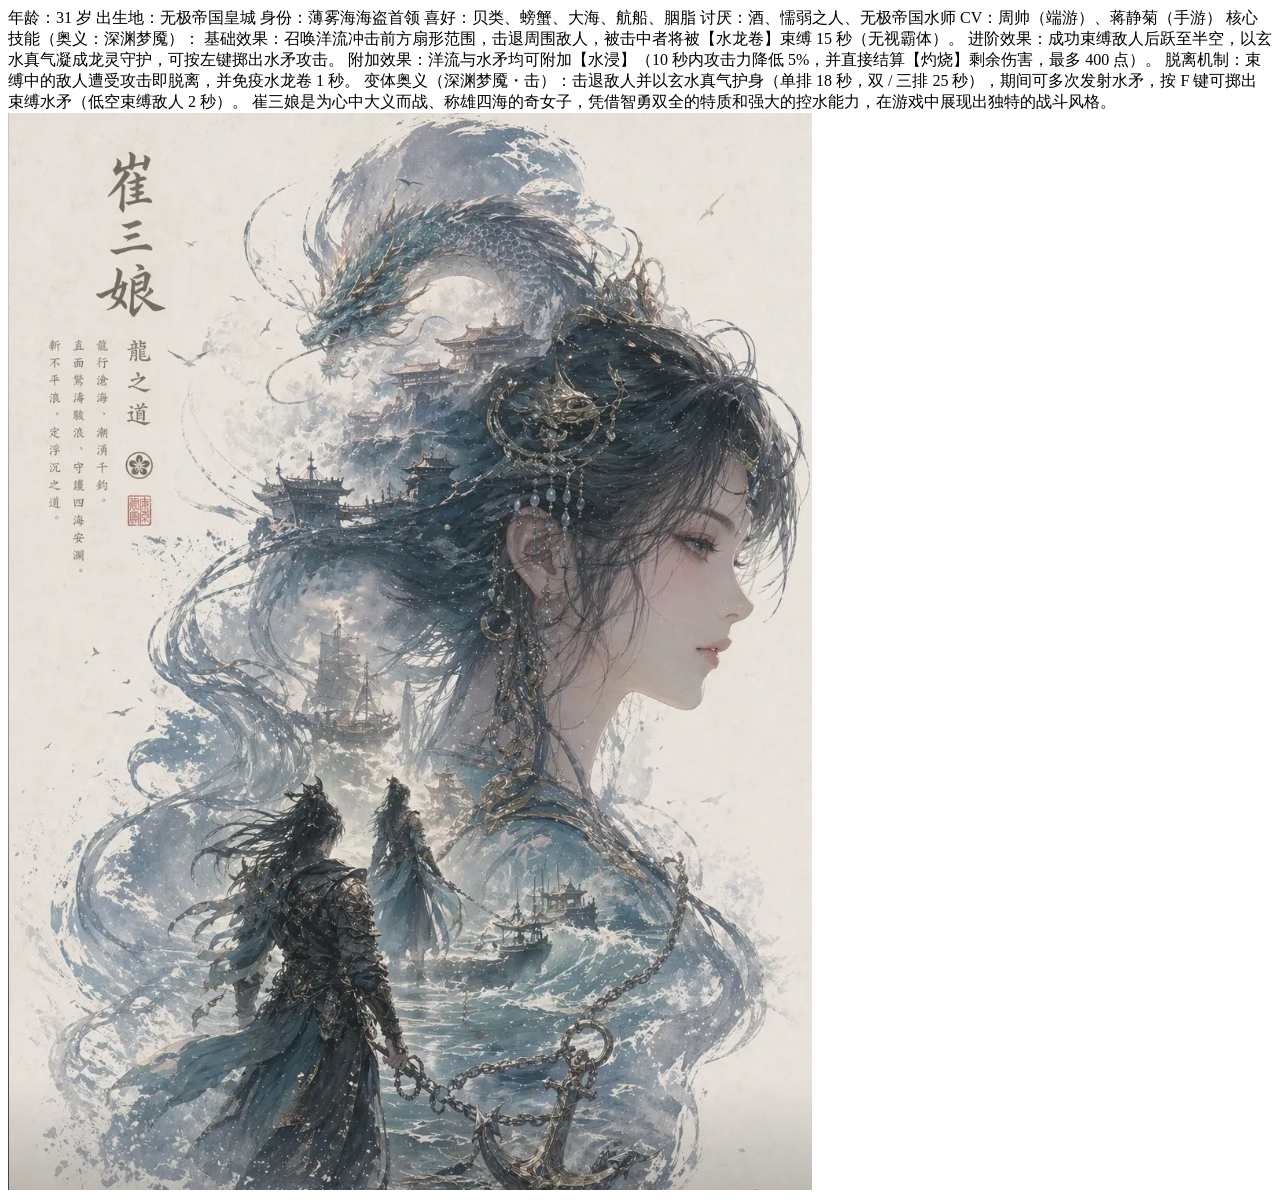
<file: cuisanniang.html>
<!DOCTYPE html>
<html lang="en">
<head>
    <meta charset="UTF-8">
    <meta name="viewport" content="width=device-width, initial-scale=1.0">
    <title>崔三娘</title>
</head>
<body>
    <div>
        年龄：31 岁
出生地：无极帝国皇城
身份：薄雾海海盗首领
喜好：贝类、螃蟹、大海、航船、胭脂
讨厌：酒、懦弱之人、无极帝国水师
CV：周帅（端游）、蒋静菊（手游）
核心技能（奥义：深渊梦魇）：
基础效果：召唤洋流冲击前方扇形范围，击退周围敌人，被击中者将被【水龙卷】束缚 15 秒（无视霸体）。
进阶效果：成功束缚敌人后跃至半空，以玄水真气凝成龙灵守护，可按左键掷出水矛攻击。
附加效果：洋流与水矛均可附加【水浸】（10 秒内攻击力降低 5%，并直接结算【灼烧】剩余伤害，最多 400 点）。
脱离机制：束缚中的敌人遭受攻击即脱离，并免疫水龙卷 1 秒。
变体奥义（深渊梦魇・击）：击退敌人并以玄水真气护身（单排 18 秒，双 / 三排 25 秒），期间可多次发射水矛，按 F 键可掷出束缚水矛（低空束缚敌人 2 秒）。
崔三娘是为心中大义而战、称雄四海的奇女子，凭借智勇双全的特质和强大的控水能力，在游戏中展现出独特的战斗风格。
        <img src="./崔三娘.png"/>
    </div>
    
</body>
</html>
</file>
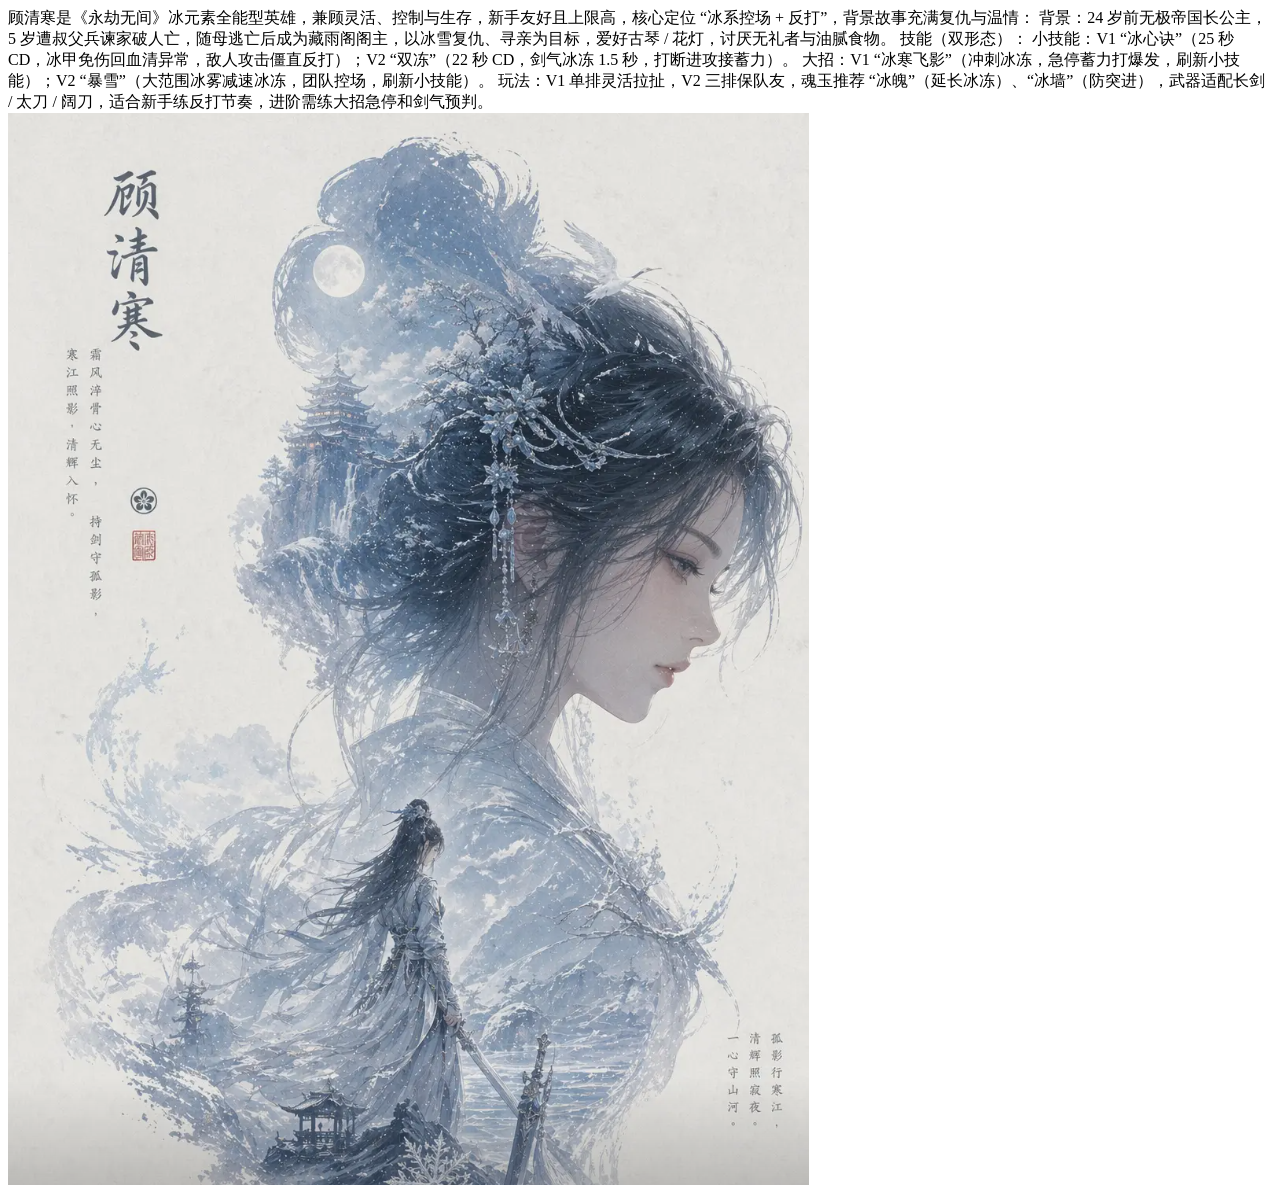
<file: guqinghang.html>
<!DOCTYPE html>
<html lang="en">
<head>
    <meta charset="UTF-8">
    <meta name="viewport" content="width=device-width, initial-scale=1.0">
    <title>顾轻寒</title>
</head>
<body>
    <div>
        顾清寒是《永劫无间》冰元素全能型英雄，兼顾灵活、控制与生存，新手友好且上限高，核心定位 “冰系控场 + 反打”，背景故事充满复仇与温情：
背景：24 岁前无极帝国长公主，5 岁遭叔父兵谏家破人亡，随母逃亡后成为藏雨阁阁主，以冰雪复仇、寻亲为目标，爱好古琴 / 花灯，讨厌无礼者与油腻食物。
技能（双形态）：
小技能：V1 “冰心诀”（25 秒 CD，冰甲免伤回血清异常，敌人攻击僵直反打）；V2 “双冻”（22 秒 CD，剑气冰冻 1.5 秒，打断进攻接蓄力）。
大招：V1 “冰寒飞影”（冲刺冰冻，急停蓄力打爆发，刷新小技能）；V2 “暴雪”（大范围冰雾减速冰冻，团队控场，刷新小技能）。
玩法：V1 单排灵活拉扯，V2 三排保队友，魂玉推荐 “冰魄”（延长冰冻）、“冰墙”（防突进），武器适配长剑 / 太刀 / 阔刀，适合新手练反打节奏，进阶需练大招急停和剑气预判。
        <div></div>
        <img src="./顾清寒.png"/>
    </div>
    
</body>
</html>
</file>
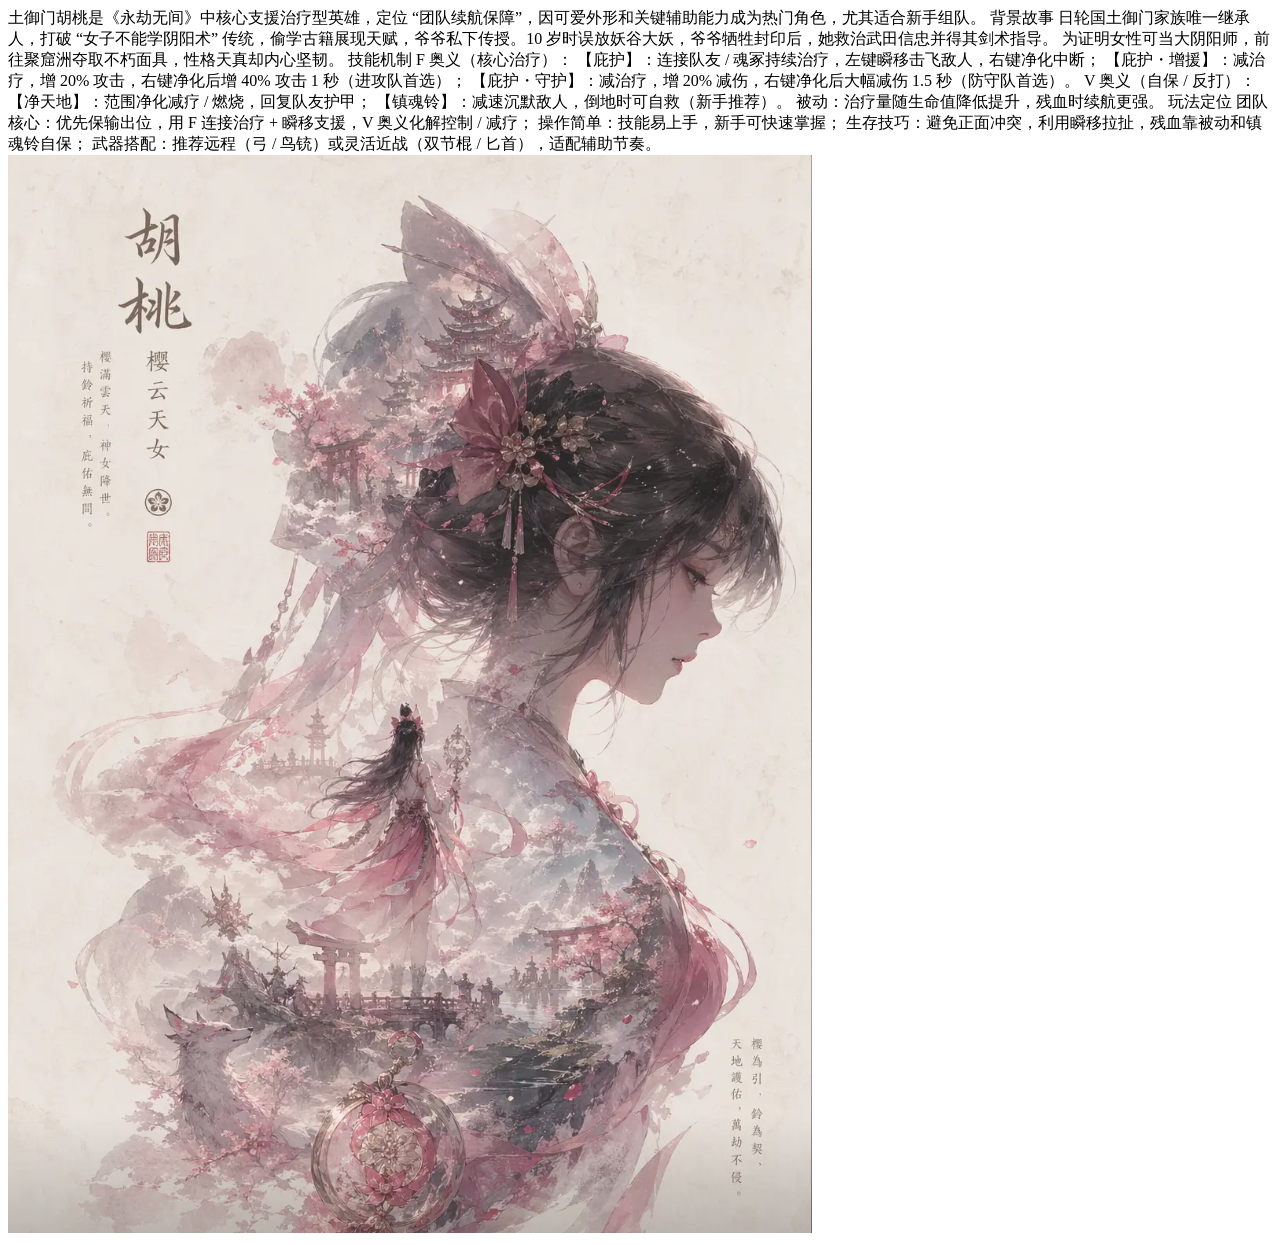
<file: hutao.html>
<!DOCTYPE html>
<html lang="en">
<head>
    <meta charset="UTF-8">
    <meta name="viewport" content="width=device-width, initial-scale=1.0">
    <title>胡桃</title>
</head>
<body>
    <div>
        土御门胡桃是《永劫无间》中核心支援治疗型英雄，定位 “团队续航保障”，因可爱外形和关键辅助能力成为热门角色，尤其适合新手组队。
背景故事
日轮国土御门家族唯一继承人，打破 “女子不能学阴阳术” 传统，偷学古籍展现天赋，爷爷私下传授。10 岁时误放妖谷大妖，爷爷牺牲封印后，她救治武田信忠并得其剑术指导。
为证明女性可当大阴阳师，前往聚窟洲夺取不朽面具，性格天真却内心坚韧。
技能机制
F 奥义（核心治疗）：
【庇护】：连接队友 / 魂冢持续治疗，左键瞬移击飞敌人，右键净化中断；
【庇护・增援】：减治疗，增 20% 攻击，右键净化后增 40% 攻击 1 秒（进攻队首选）；
【庇护・守护】：减治疗，增 20% 减伤，右键净化后大幅减伤 1.5 秒（防守队首选）。
V 奥义（自保 / 反打）：
【净天地】：范围净化减疗 / 燃烧，回复队友护甲；
【镇魂铃】：减速沉默敌人，倒地时可自救（新手推荐）。
被动：治疗量随生命值降低提升，残血时续航更强。
玩法定位
团队核心：优先保输出位，用 F 连接治疗 + 瞬移支援，V 奥义化解控制 / 减疗；
操作简单：技能易上手，新手可快速掌握；
生存技巧：避免正面冲突，利用瞬移拉扯，残血靠被动和镇魂铃自保；
武器搭配：推荐远程（弓 / 鸟铳）或灵活近战（双节棍 / 匕首），适配辅助节奏。
            <img src="./胡桃.png"/>
    </div>
    
</body>
</html>
</file>
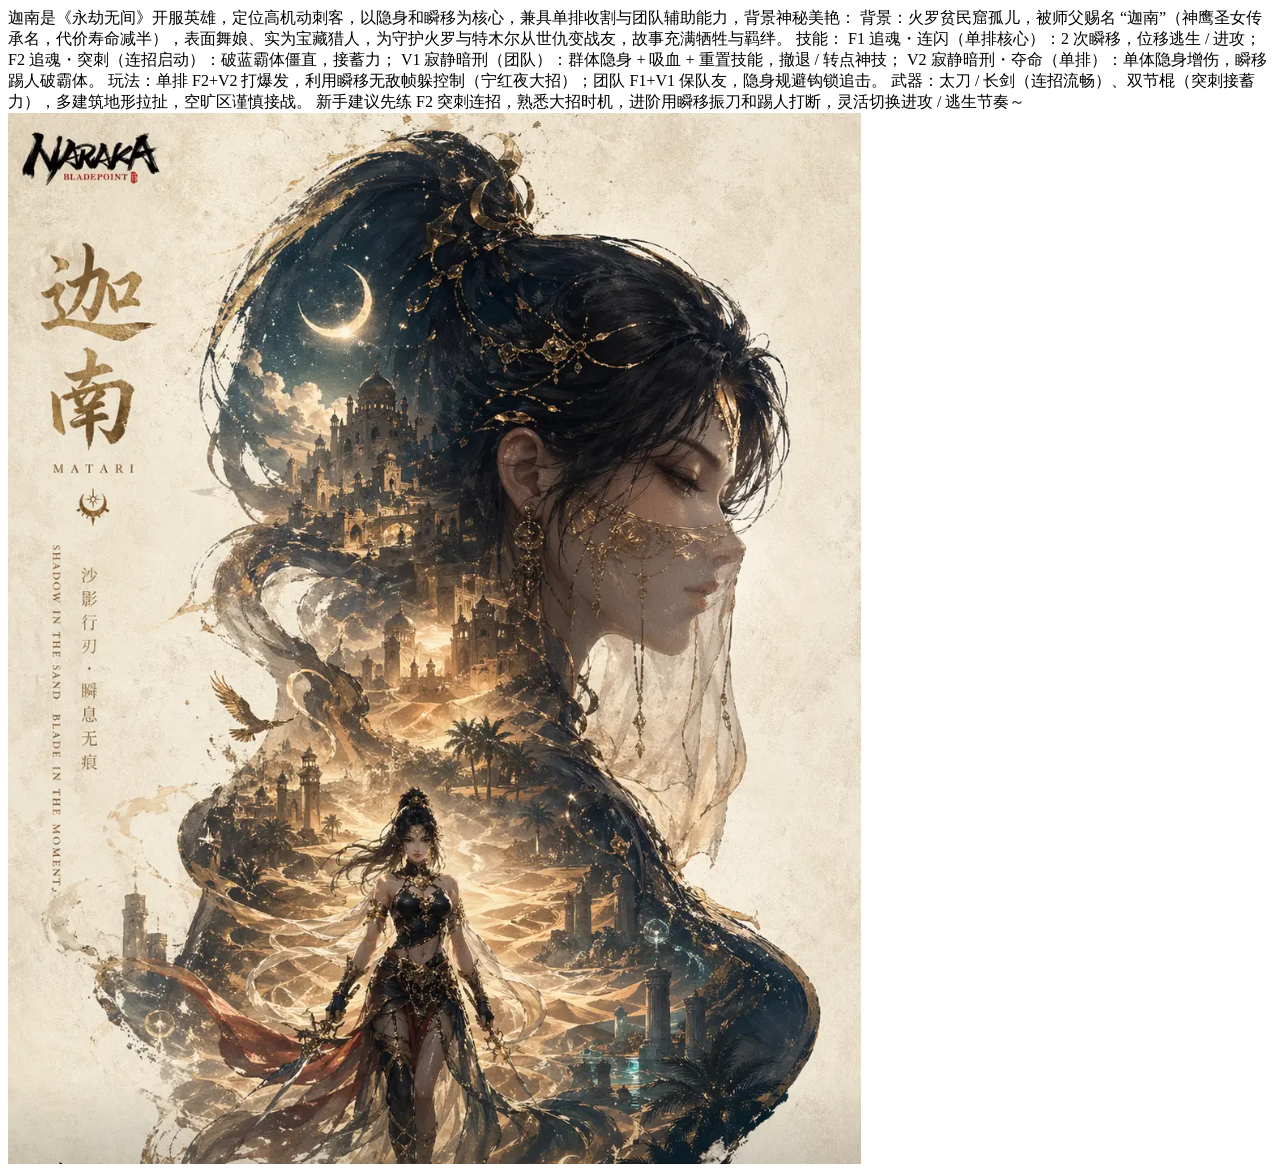
<file: jianan.html>
<!DOCTYPE html>
<html lang="en">
<head>
    <meta charset="UTF-8">
    <meta name="viewport" content="width=device-width, initial-scale=1.0">
    <title>迦南</title>
</head>
<body>
    <div>
        迦南是《永劫无间》开服英雄，定位高机动刺客，以隐身和瞬移为核心，兼具单排收割与团队辅助能力，背景神秘美艳：
背景：火罗贫民窟孤儿，被师父赐名 “迦南”（神鹰圣女传承名，代价寿命减半），表面舞娘、实为宝藏猎人，为守护火罗与特木尔从世仇变战友，故事充满牺牲与羁绊。
技能：
F1 追魂・连闪（单排核心）：2 次瞬移，位移逃生 / 进攻；
F2 追魂・突刺（连招启动）：破蓝霸体僵直，接蓄力；
V1 寂静暗刑（团队）：群体隐身 + 吸血 + 重置技能，撤退 / 转点神技；
V2 寂静暗刑・夺命（单排）：单体隐身增伤，瞬移踢人破霸体。
玩法：单排 F2+V2 打爆发，利用瞬移无敌帧躲控制（宁红夜大招）；团队 F1+V1 保队友，隐身规避钩锁追击。
武器：太刀 / 长剑（连招流畅）、双节棍（突刺接蓄力），多建筑地形拉扯，空旷区谨慎接战。
新手建议先练 F2 突刺连招，熟悉大招时机，进阶用瞬移振刀和踢人打断，灵活切换进攻 / 逃生节奏～
        <img src="./迦南.png"/>
    </div>
    
</body>
</html>
</file>
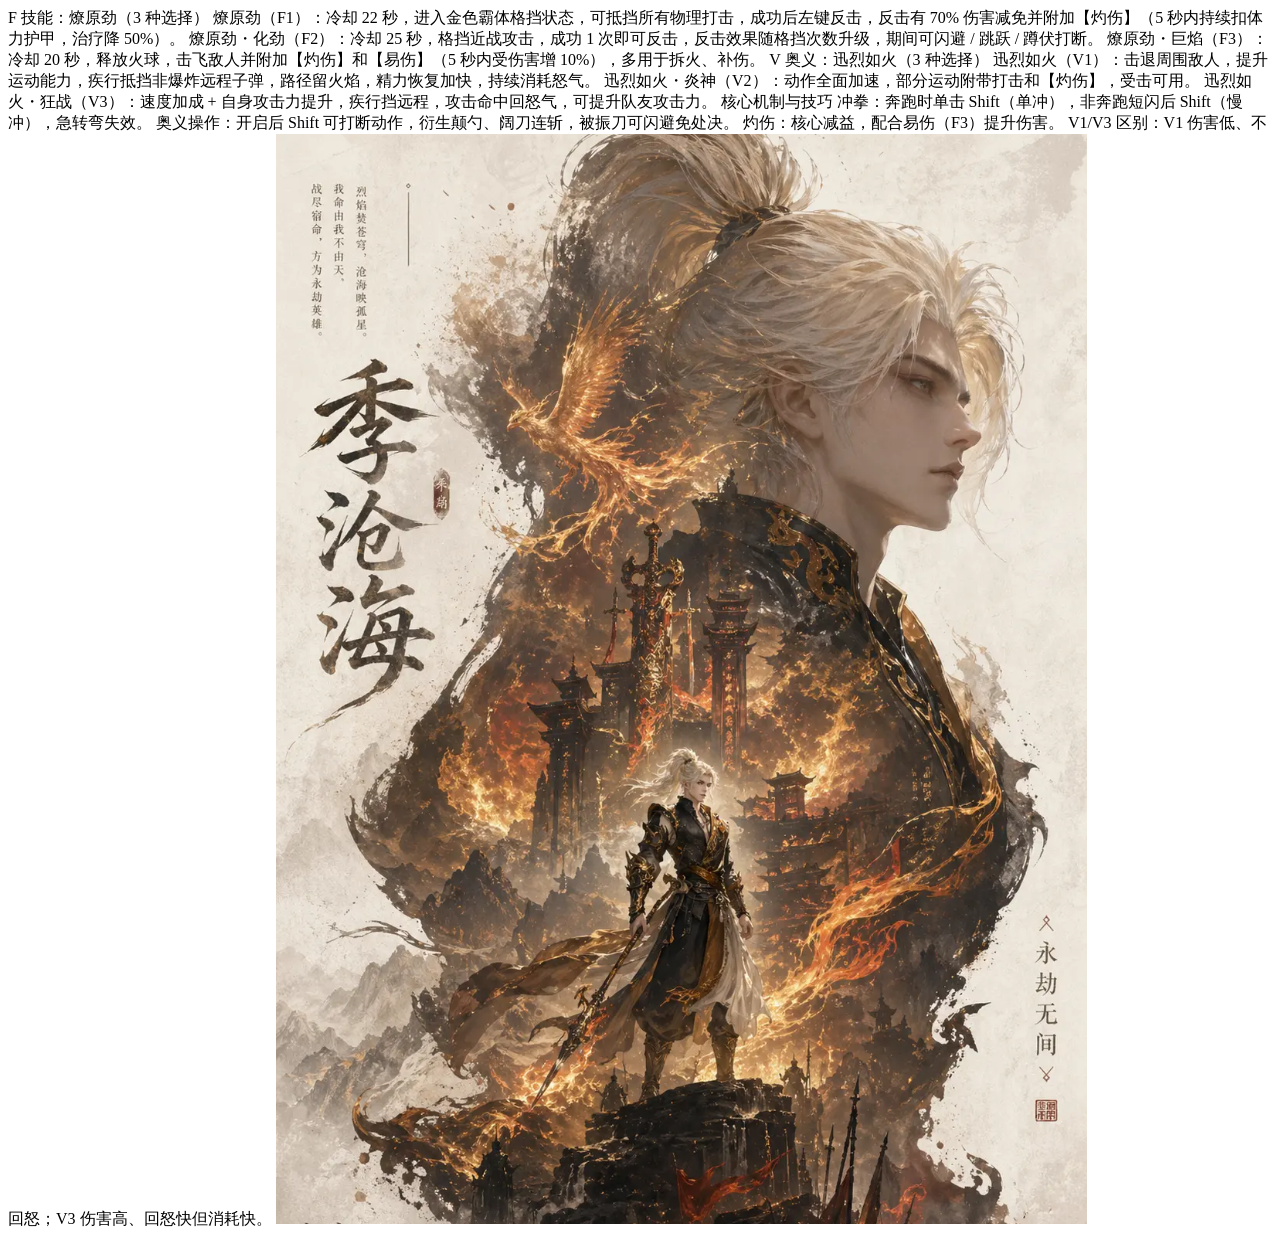
<file: jicanghai.html>
<!DOCTYPE html>
<html lang="en">
<head>
    <meta charset="UTF-8">
    <meta name="viewport" content="width=device-width, initial-scale=1.0">
    <title>季沧海</title>
</head>
<body>
    <div>
        F 技能：燎原劲（3 种选择）
燎原劲（F1）：冷却 22 秒，进入金色霸体格挡状态，可抵挡所有物理打击，成功后左键反击，反击有 70% 伤害减免并附加【灼伤】（5 秒内持续扣体力护甲，治疗降 50%）。
燎原劲・化劲（F2）：冷却 25 秒，格挡近战攻击，成功 1 次即可反击，反击效果随格挡次数升级，期间可闪避 / 跳跃 / 蹲伏打断。
燎原劲・巨焰（F3）：冷却 20 秒，释放火球，击飞敌人并附加【灼伤】和【易伤】（5 秒内受伤害增 10%），多用于拆火、补伤。
V 奥义：迅烈如火（3 种选择）
迅烈如火（V1）：击退周围敌人，提升运动能力，疾行抵挡非爆炸远程子弹，路径留火焰，精力恢复加快，持续消耗怒气。
迅烈如火・炎神（V2）：动作全面加速，部分运动附带打击和【灼伤】，受击可用。
迅烈如火・狂战（V3）：速度加成 + 自身攻击力提升，疾行挡远程，攻击命中回怒气，可提升队友攻击力。
核心机制与技巧
冲拳：奔跑时单击 Shift（单冲），非奔跑短闪后 Shift（慢冲），急转弯失效。
奥义操作：开启后 Shift 可打断动作，衍生颠勺、阔刀连斩，被振刀可闪避免处决。
灼伤：核心减益，配合易伤（F3）提升伤害。
V1/V3 区别：V1 伤害低、不回怒；V3 伤害高、回怒快但消耗快。
        <img src="./季沧海.png"/>
    </div>
    
</body>
</html>
</file>
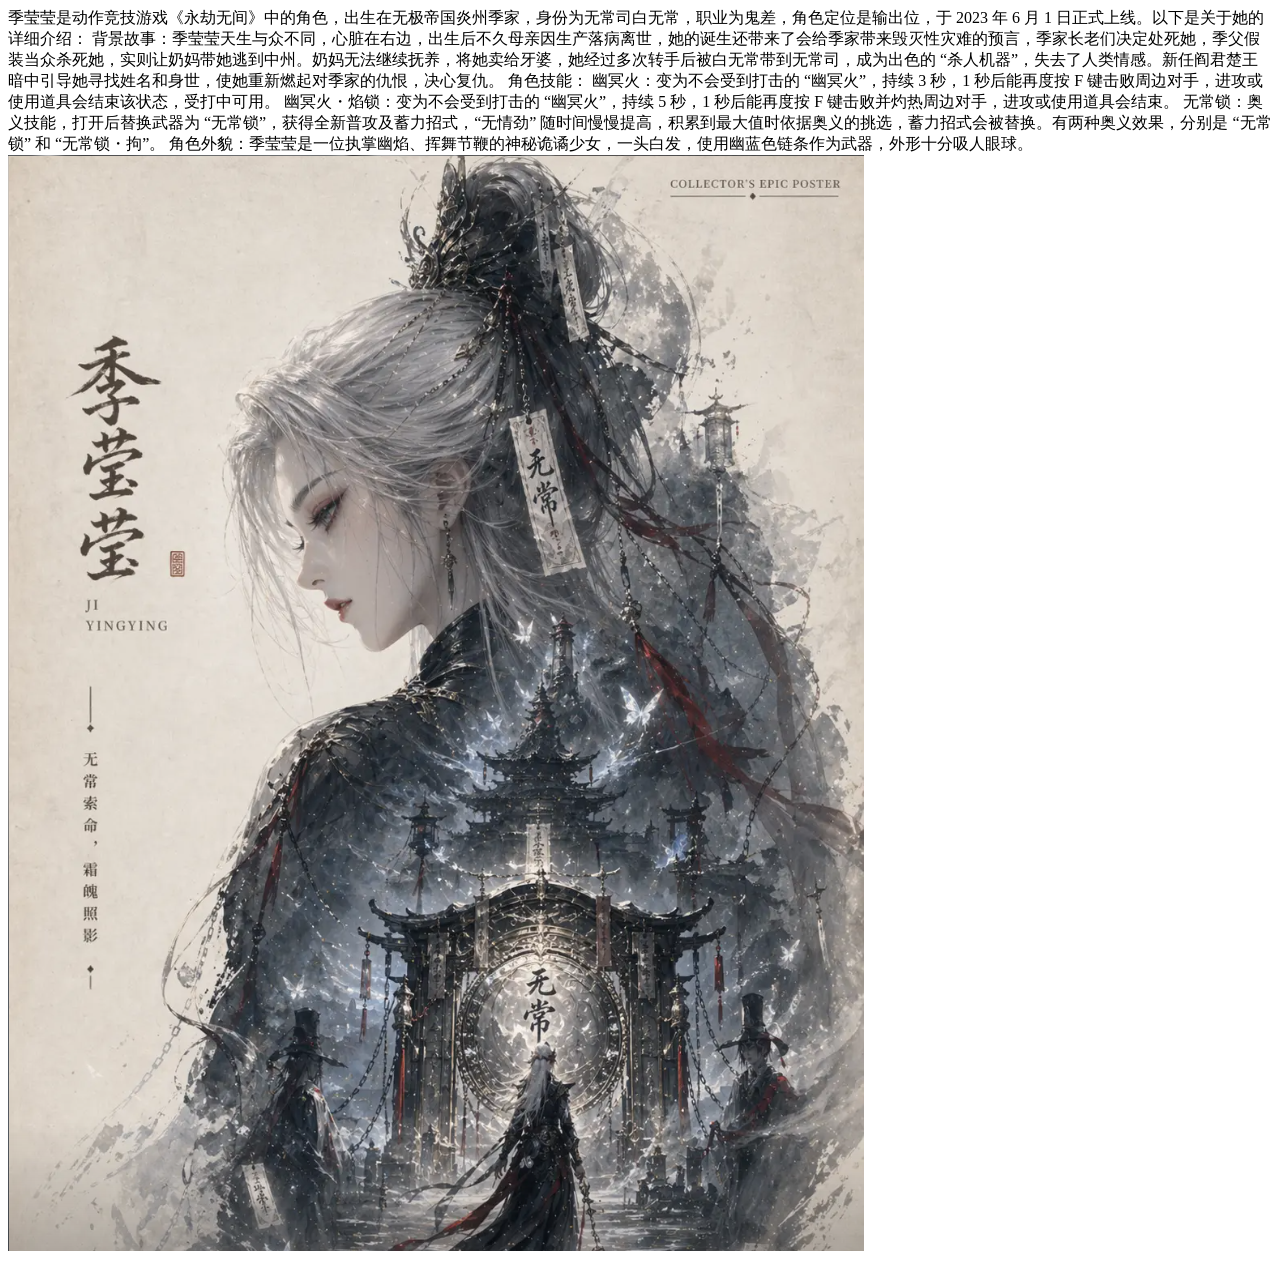
<file: jiyinyin.html>
<!DOCTYPE html>
<html lang="en">
<head>
    <meta charset="UTF-8">
    <meta name="viewport" content="width=device-width, initial-scale=1.0">
    <title>季莹莹</title>
</head>
<body>
    <div>
        季莹莹是动作竞技游戏《永劫无间》中的角色，出生在无极帝国炎州季家，身份为无常司白无常，职业为鬼差，角色定位是输出位，于 2023 年 6 月 1 日正式上线。以下是关于她的详细介绍：
背景故事：季莹莹天生与众不同，心脏在右边，出生后不久母亲因生产落病离世，她的诞生还带来了会给季家带来毁灭性灾难的预言，季家长老们决定处死她，季父假装当众杀死她，实则让奶妈带她逃到中州。奶妈无法继续抚养，将她卖给牙婆，她经过多次转手后被白无常带到无常司，成为出色的 “杀人机器”，失去了人类情感。新任阎君楚王暗中引导她寻找姓名和身世，使她重新燃起对季家的仇恨，决心复仇。
角色技能：
幽冥火：变为不会受到打击的 “幽冥火”，持续 3 秒，1 秒后能再度按 F 键击败周边对手，进攻或使用道具会结束该状态，受打中可用。
幽冥火・焰锁：变为不会受到打击的 “幽冥火”，持续 5 秒，1 秒后能再度按 F 键击败并灼热周边对手，进攻或使用道具会结束。
无常锁：奥义技能，打开后替换武器为 “无常锁”，获得全新普攻及蓄力招式，“无情劲” 随时间慢慢提高，积累到最大值时依据奥义的挑选，蓄力招式会被替换。有两种奥义效果，分别是 “无常锁” 和 “无常锁・拘”。
角色外貌：季莹莹是一位执掌幽焰、挥舞节鞭的神秘诡谲少女，一头白发，使用幽蓝色链条作为武器，外形十分吸人眼球。
        <img src="./季莹莹.png"/>
    </div>
    
</body>
</html>
</file>
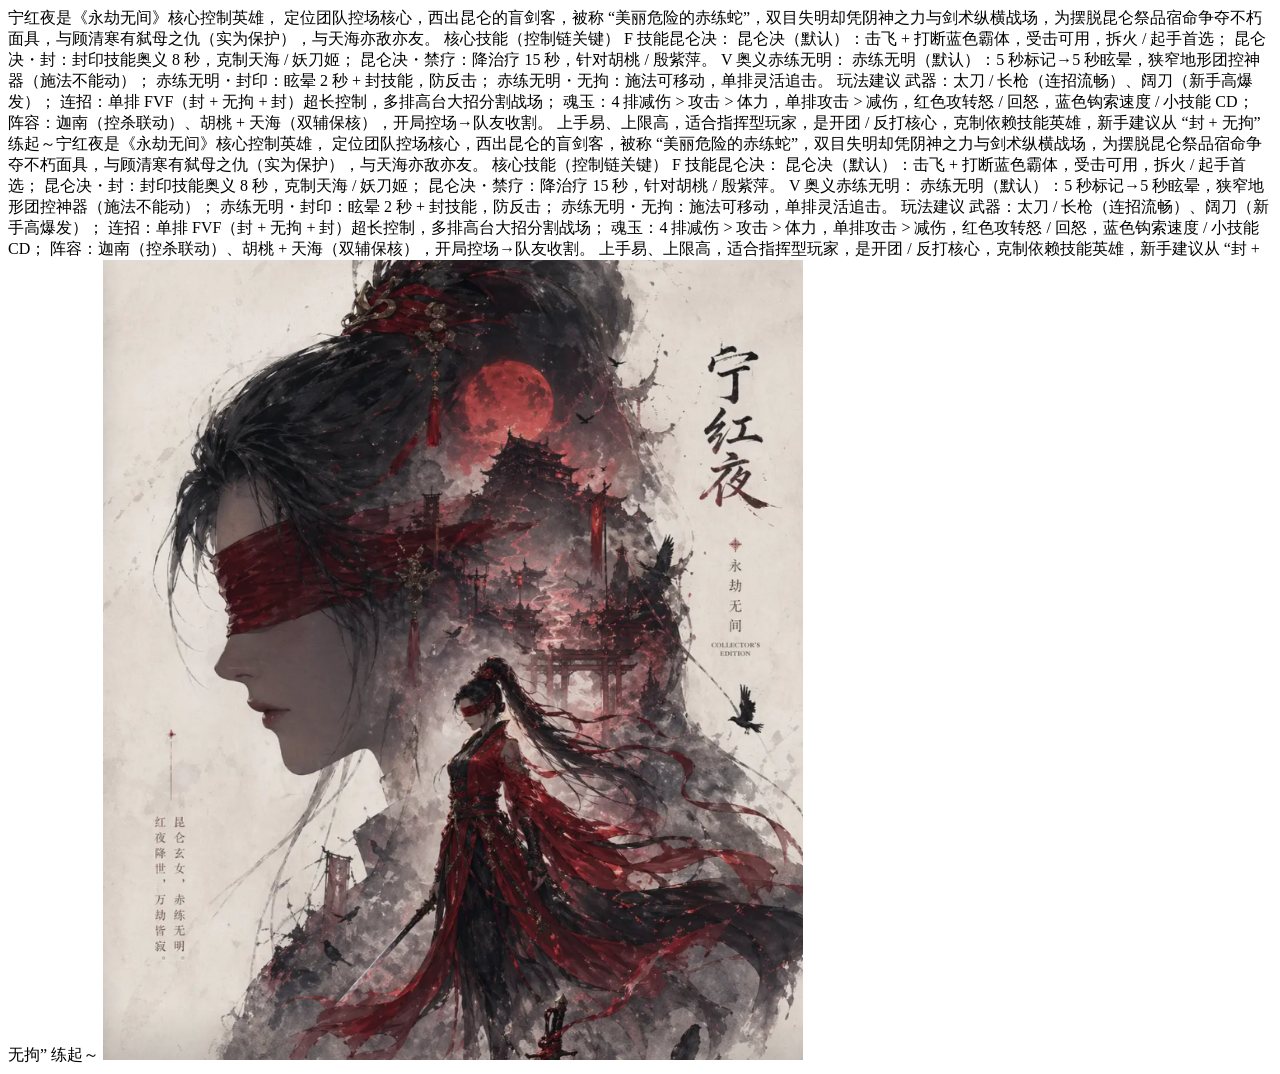
<file: ning.html>
<!DOCTYPE html>
<html lang="en">
<head>
    <meta charset="UTF-8">
    <meta name="viewport" content="width=device-width, initial-scale=1.0">
    <title>宁红夜</title>
    <style>
        img{
            width: 700px;
            height: 800px;
        }
    </style>
</head>
<body>
    <div>
        宁红夜是《永劫无间》核心控制英雄，
        定位团队控场核心，西出昆仑的盲剑客，被称 “美丽危险的赤练蛇”，双目失明却凭阴神之力与剑术纵横战场，为摆脱昆仑祭品宿命争夺不朽面具，与顾清寒有弑母之仇（实为保护），与天海亦敌亦友。
        核心技能（控制链关键）
        F 技能昆仑决：
        昆仑决（默认）：击飞 + 打断蓝色霸体，受击可用，拆火 / 起手首选；
        昆仑决・封：封印技能奥义 8 秒，克制天海 / 妖刀姬；
        昆仑决・禁疗：降治疗 15 秒，针对胡桃 / 殷紫萍。
        V 奥义赤练无明：
        赤练无明（默认）：5 秒标记→5 秒眩晕，狭窄地形团控神器（施法不能动）；
        赤练无明・封印：眩晕 2 秒 + 封技能，防反击；
        赤练无明・无拘：施法可移动，单排灵活追击。
        玩法建议
        武器：太刀 / 长枪（连招流畅）、阔刀（新手高爆发）；
        连招：单排 FVF（封 + 无拘 + 封）超长控制，多排高台大招分割战场；
        魂玉：4 排减伤 > 攻击 > 体力，单排攻击 > 减伤，红色攻转怒 / 回怒，蓝色钩索速度 / 小技能 CD；
        阵容：迦南（控杀联动）、胡桃 + 天海（双辅保核），开局控场→队友收割。
        上手易、上限高，适合指挥型玩家，是开团 / 反打核心，克制依赖技能英雄，新手建议从 “封 + 无拘” 练起～宁红夜是《永劫无间》核心控制英雄，
        定位团队控场核心，西出昆仑的盲剑客，被称 “美丽危险的赤练蛇”，双目失明却凭阴神之力与剑术纵横战场，为摆脱昆仑祭品宿命争夺不朽面具，与顾清寒有弑母之仇（实为保护），与天海亦敌亦友。
        核心技能（控制链关键）
        F 技能昆仑决：
        昆仑决（默认）：击飞 + 打断蓝色霸体，受击可用，拆火 / 起手首选；
        昆仑决・封：封印技能奥义 8 秒，克制天海 / 妖刀姬；
        昆仑决・禁疗：降治疗 15 秒，针对胡桃 / 殷紫萍。
        V 奥义赤练无明：
        赤练无明（默认）：5 秒标记→5 秒眩晕，狭窄地形团控神器（施法不能动）；
        赤练无明・封印：眩晕 2 秒 + 封技能，防反击；
        赤练无明・无拘：施法可移动，单排灵活追击。
        玩法建议
        武器：太刀 / 长枪（连招流畅）、阔刀（新手高爆发）；
        连招：单排 FVF（封 + 无拘 + 封）超长控制，多排高台大招分割战场；
        魂玉：4 排减伤 > 攻击 > 体力，单排攻击 > 减伤，红色攻转怒 / 回怒，蓝色钩索速度 / 小技能 CD；
        阵容：迦南（控杀联动）、胡桃 + 天海（双辅保核），开局控场→队友收割。
        上手易、上限高，适合指挥型玩家，是开团 / 反打核心，克制依赖技能英雄，新手建议从 “封 + 无拘” 练起～
        <img src="./宁红夜.png"/>
    </div>
</body>
</html>
</file>
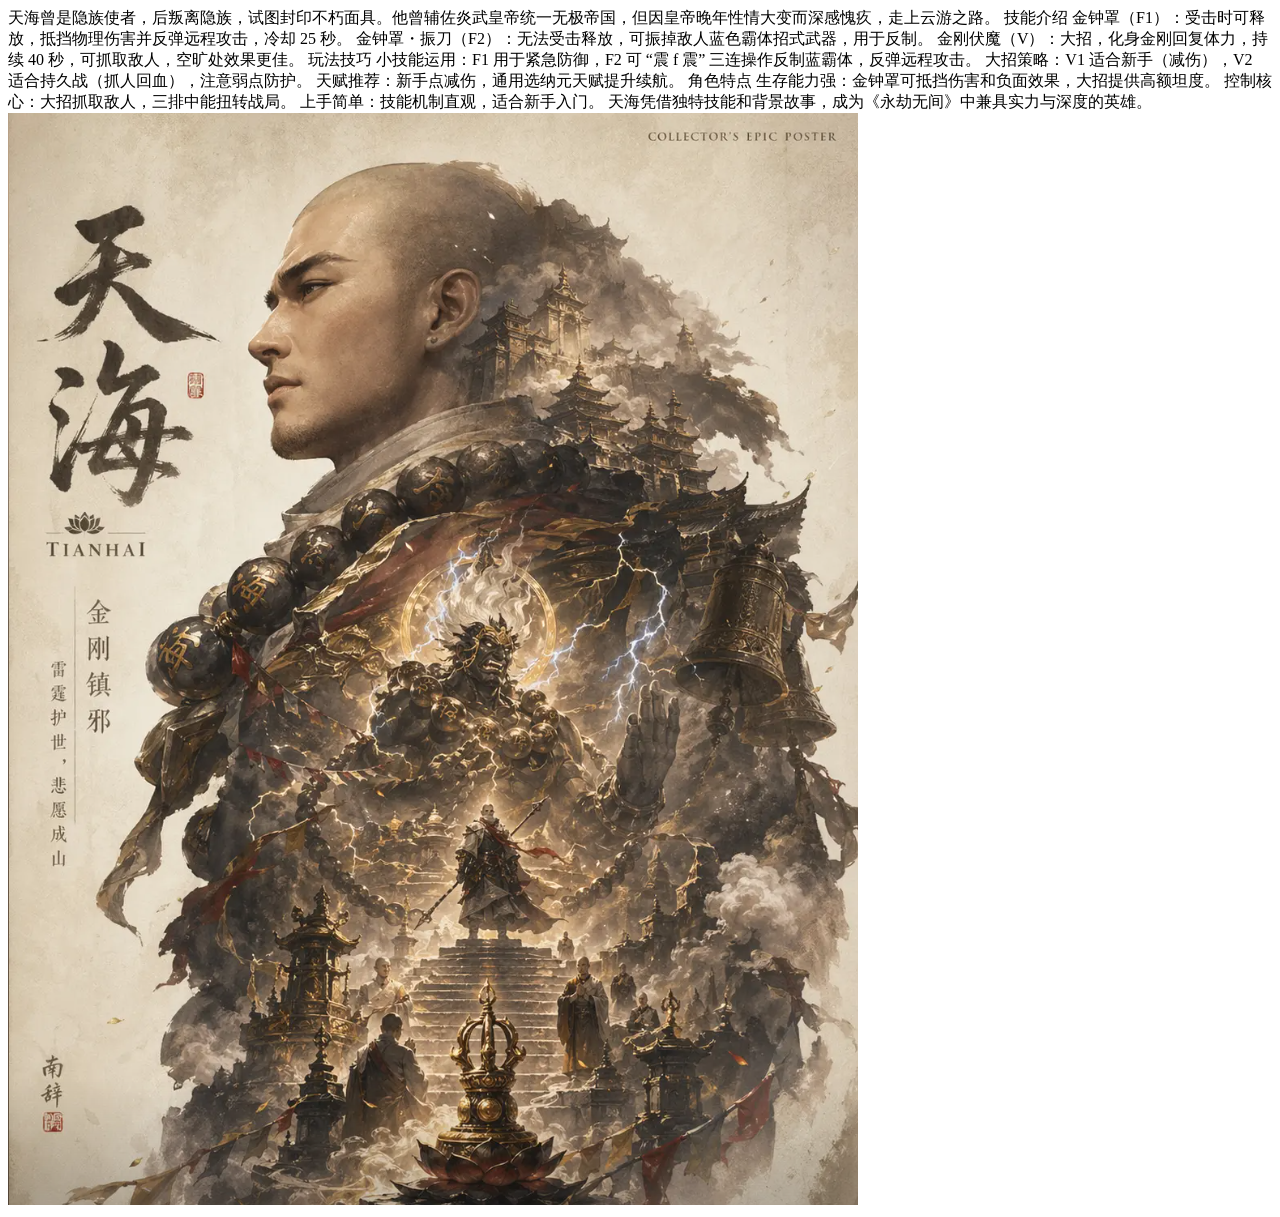
<file: tianhai.html>
<!DOCTYPE html>
<html lang="en">
<head>
    <meta charset="UTF-8">
    <meta name="viewport" content="width=device-width, initial-scale=1.0">
    <title>天海</title>
</head>
<body>
    <div>
        天海曾是隐族使者，后叛离隐族，试图封印不朽面具。他曾辅佐炎武皇帝统一无极帝国，但因皇帝晚年性情大变而深感愧疚，走上云游之路。
技能介绍
金钟罩（F1）：受击时可释放，抵挡物理伤害并反弹远程攻击，冷却 25 秒。
金钟罩・振刀（F2）：无法受击释放，可振掉敌人蓝色霸体招式武器，用于反制。
金刚伏魔（V）：大招，化身金刚回复体力，持续 40 秒，可抓取敌人，空旷处效果更佳。
玩法技巧
小技能运用：F1 用于紧急防御，F2 可 “震 f 震” 三连操作反制蓝霸体，反弹远程攻击。
大招策略：V1 适合新手（减伤），V2 适合持久战（抓人回血），注意弱点防护。
天赋推荐：新手点减伤，通用选纳元天赋提升续航。
角色特点
生存能力强：金钟罩可抵挡伤害和负面效果，大招提供高额坦度。
控制核心：大招抓取敌人，三排中能扭转战局。
上手简单：技能机制直观，适合新手入门。
天海凭借独特技能和背景故事，成为《永劫无间》中兼具实力与深度的英雄。
            <img src="./天海.png"/>
    </div>
    
</body>
</html>
</file>
